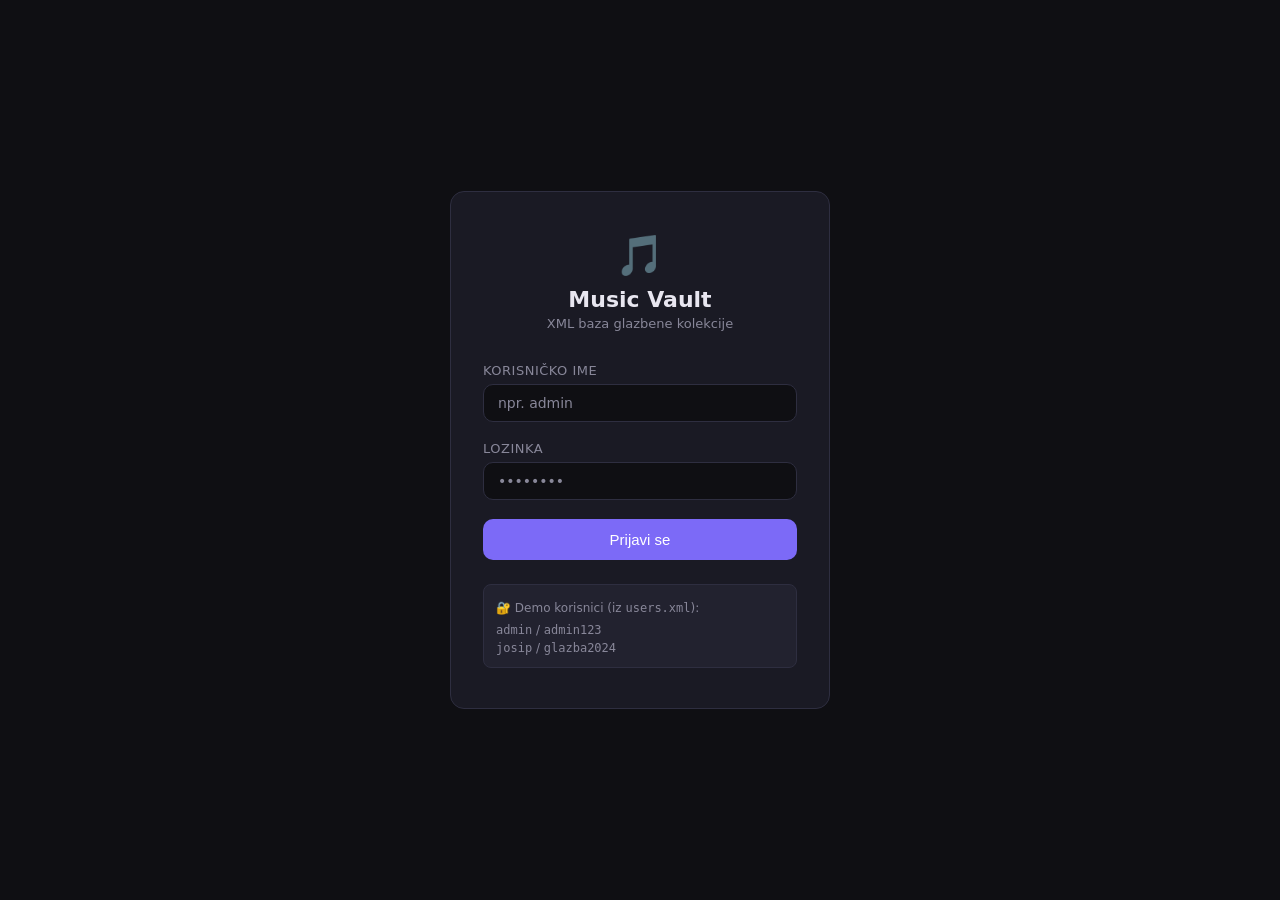
<file: index.html>
<!DOCTYPE html>
<html lang="hr">
<head>
  <meta charset="UTF-8">
  <meta name="viewport" content="width=device-width, initial-scale=1.0">
  <title>Music Vault — Prijava</title>
  <link rel="stylesheet" href="style.css">
</head>
<body>

<div class="login-wrap">
  <div class="login-card">

    <div class="brand">
      <span class="brand-icon">🎵</span>
      <h1>Music Vault</h1>
      <p>XML baza glazbene kolekcije</p>
    </div>

    <!-- Alert poruka (greška/uspjeh) -->
    <div id="alert" class="alert alert-error"></div>

    <!-- Login forma -->
    <div class="form-group">
      <label for="username">Korisničko ime</label>
      <input type="text" id="username" placeholder="npr. admin" autocomplete="username">
    </div>

    <div class="form-group">
      <label for="password">Lozinka</label>
      <input type="password" id="password" placeholder="••••••••" autocomplete="current-password">
    </div>

    <button class="btn btn-primary" id="loginBtn" onclick="handleLogin()">
      Prijavi se
    </button>

    <!-- Info box s demo korisnicima -->
    <div style="margin-top: 1.5rem; padding: 12px; background: var(--surface2);
                border-radius: 8px; border: 1px solid var(--border);">
      <p style="font-size: 12px; color: var(--muted); margin-bottom: 8px;">
        🔐 Demo korisnici (iz <code>users.xml</code>):
      </p>
      <p style="font-size: 12px; color: var(--muted);">
        <code>admin</code> / <code>admin123</code>
      </p>
      <p style="font-size: 12px; color: var(--muted);">
        <code>josip</code> / <code>glazba2024</code>
      </p>
    </div>

  </div>
</div>

<script src="app.js"></script>
<script>
  // Ako je već prijavljen, preskoči login
  if (getCurrentUser()) {
    window.location.href = 'dashboard.html';
  }

  // Login handler — čita username/password, poziva app.js authenticate()
  function handleLogin() {
    const username = document.getElementById('username').value.trim();
    const password = document.getElementById('password').value;
    const alert    = document.getElementById('alert');

    if (!username || !password) {
      showAlert(alert, 'Unesite korisničko ime i lozinku.');
      return;
    }

    // login() je definiran u app.js — uspoređuje s users.xml
    if (login(username, password)) {
      window.location.href = 'dashboard.html';
    } else {
      showAlert(alert, 'Pogrešno korisničko ime ili lozinka.');
      document.getElementById('password').value = '';
    }
  }

  // Enter tipka za login
  document.addEventListener('keydown', e => {
    if (e.key === 'Enter') handleLogin();
  });
</script>
</body>
</html>
</file>
<file: style.css>
* {
  margin: 0;
  padding: 0;
  box-sizing: border-box;
}

:root {
  --bg: #0f0f13;
  --surface: #1a1a24;
  --surface2: #22222f;
  --border: #2e2e40;
  --accent: #7c6af7;
  --accent2: #1d9e75;
  --danger: #e24b4a;
  --text: #e8e6f0;
  --muted: #888799;
  --radius: 10px;
}

body {
  background: var(--bg);
  color: var(--text);
  font-family: 'Segoe UI', system-ui, sans-serif;
  font-size: 15px;
  min-height: 100vh;
}

/* ── NAV ── */
nav {
  background: var(--surface);
  border-bottom: 1px solid var(--border);
  padding: 0 2rem;
  display: flex;
  align-items: center;
  justify-content: space-between;
  height: 56px;
}

nav .logo {
  font-size: 18px;
  font-weight: 600;
  color: var(--accent);
  letter-spacing: -0.3px;
}

nav .nav-links {
  display: flex;
  gap: 8px;
}

nav a {
  color: var(--muted);
  text-decoration: none;
  padding: 6px 14px;
  border-radius: 6px;
  font-size: 14px;
  transition: all 0.15s;
}

nav a:hover, nav a.active {
  color: var(--text);
  background: var(--surface2);
}

nav .logout-btn {
  background: none;
  border: 1px solid var(--border);
  color: var(--muted);
  padding: 6px 14px;
  border-radius: 6px;
  cursor: pointer;
  font-size: 14px;
  transition: all 0.15s;
}

nav .logout-btn:hover {
  border-color: var(--danger);
  color: var(--danger);
}

/* ── LAYOUT ── */
.page {
  max-width: 900px;
  margin: 0 auto;
  padding: 2rem 1.5rem;
}

.page-title {
  font-size: 22px;
  font-weight: 600;
  margin-bottom: 0.4rem;
}

.page-sub {
  color: var(--muted);
  font-size: 14px;
  margin-bottom: 2rem;
}

/* ── LOGIN ── */
.login-wrap {
  min-height: 100vh;
  display: flex;
  align-items: center;
  justify-content: center;
}

.login-card {
  background: var(--surface);
  border: 1px solid var(--border);
  border-radius: 14px;
  padding: 2.5rem 2rem;
  width: 380px;
}

.login-card .brand {
  text-align: center;
  margin-bottom: 2rem;
}

.login-card .brand-icon {
  font-size: 40px;
  margin-bottom: 8px;
  display: block;
}

.login-card h1 {
  font-size: 22px;
  font-weight: 600;
}

.login-card p {
  color: var(--muted);
  font-size: 13px;
  margin-top: 4px;
}

/* ── FORMS ── */
.form-group {
  margin-bottom: 1.2rem;
}

.form-group label {
  display: block;
  font-size: 13px;
  color: var(--muted);
  margin-bottom: 6px;
  text-transform: uppercase;
  letter-spacing: 0.5px;
}

.form-group input,
.form-group select,
.form-group textarea {
  width: 100%;
  background: var(--bg);
  border: 1px solid var(--border);
  color: var(--text);
  padding: 10px 14px;
  border-radius: var(--radius);
  font-size: 14px;
  font-family: inherit;
  transition: border-color 0.15s;
}

.form-group input:focus,
.form-group select:focus,
.form-group textarea:focus {
  outline: none;
  border-color: var(--accent);
}

.form-group input::placeholder {
  color: var(--muted);
}

.form-row {
  display: grid;
  grid-template-columns: 1fr 1fr;
  gap: 1rem;
}

/* ── BUTTONS ── */
.btn {
  display: inline-flex;
  align-items: center;
  gap: 8px;
  padding: 10px 20px;
  border-radius: var(--radius);
  font-size: 14px;
  font-weight: 500;
  cursor: pointer;
  border: none;
  transition: all 0.15s;
  text-decoration: none;
}

.btn-primary {
  background: var(--accent);
  color: #fff;
  width: 100%;
  justify-content: center;
  padding: 12px;
  font-size: 15px;
}

.btn-primary:hover {
  background: #6a58e0;
}

.btn-secondary {
  background: var(--surface2);
  color: var(--text);
  border: 1px solid var(--border);
}

.btn-secondary:hover {
  border-color: var(--accent);
  color: var(--accent);
}

.btn-danger {
  background: none;
  color: var(--danger);
  border: 1px solid var(--border);
  padding: 6px 12px;
  font-size: 13px;
}

.btn-danger:hover {
  border-color: var(--danger);
  background: rgba(226, 75, 74, 0.08);
}

/* ── ALERTS ── */
.alert {
  padding: 10px 14px;
  border-radius: var(--radius);
  font-size: 13px;
  margin-bottom: 1rem;
  display: none;
}

.alert.show { display: block; }

.alert-error {
  background: rgba(226, 75, 74, 0.12);
  border: 1px solid rgba(226, 75, 74, 0.3);
  color: #f09595;
}

.alert-success {
  background: rgba(29, 158, 117, 0.12);
  border: 1px solid rgba(29, 158, 117, 0.3);
  color: #5dcaa5;
}

/* ── FILTER BAR ── */
.filter-bar {
  display: flex;
  gap: 10px;
  margin-bottom: 1.5rem;
  flex-wrap: wrap;
}

.filter-bar input,
.filter-bar select {
  background: var(--surface);
  border: 1px solid var(--border);
  color: var(--text);
  padding: 8px 14px;
  border-radius: var(--radius);
  font-size: 14px;
  flex: 1;
  min-width: 160px;
}

.filter-bar input:focus,
.filter-bar select:focus {
  outline: none;
  border-color: var(--accent);
}

/* ── ALBUM GRID ── */
.album-grid {
  display: grid;
  grid-template-columns: repeat(auto-fill, minmax(240px, 1fr));
  gap: 1rem;
}

.album-card {
  background: var(--surface);
  border: 1px solid var(--border);
  border-radius: 12px;
  padding: 1.2rem;
  transition: border-color 0.15s;
}

.album-card:hover {
  border-color: var(--accent);
}

.album-cover {
  width: 100%;
  aspect-ratio: 1;
  border-radius: 8px;
  background: var(--surface2);
  display: flex;
  align-items: center;
  justify-content: center;
  font-size: 48px;
  margin-bottom: 1rem;
}

.album-title {
  font-size: 15px;
  font-weight: 600;
  margin-bottom: 4px;
}

.album-artist {
  color: var(--accent);
  font-size: 13px;
  margin-bottom: 8px;
}

.album-meta {
  display: flex;
  gap: 8px;
  flex-wrap: wrap;
  margin-bottom: 10px;
}

.tag {
  background: var(--surface2);
  border: 1px solid var(--border);
  color: var(--muted);
  padding: 2px 10px;
  border-radius: 20px;
  font-size: 12px;
}

.tag.genre {
  border-color: rgba(124, 106, 247, 0.4);
  color: #a99cf8;
}

.track-list {
  list-style: none;
  border-top: 1px solid var(--border);
  padding-top: 10px;
  margin-top: 4px;
}

.track-list li {
  display: flex;
  justify-content: space-between;
  font-size: 12px;
  color: var(--muted);
  padding: 3px 0;
}

.track-list li span.num {
  color: var(--border);
  min-width: 18px;
}

.track-list li span.dur {
  color: var(--surface2);
  /* will be set per-card background */
  color: var(--accent2);
}

.card-footer {
  display: flex;
  justify-content: space-between;
  align-items: center;
  margin-top: 10px;
  padding-top: 10px;
  border-top: 1px solid var(--border);
}

/* ── STATS BAR ── */
.stats-bar {
  display: grid;
  grid-template-columns: repeat(3, 1fr);
  gap: 1rem;
  margin-bottom: 2rem;
}

.stat-card {
  background: var(--surface);
  border: 1px solid var(--border);
  border-radius: var(--radius);
  padding: 1rem 1.2rem;
}

.stat-label {
  font-size: 12px;
  color: var(--muted);
  text-transform: uppercase;
  letter-spacing: 0.5px;
  margin-bottom: 4px;
}

.stat-value {
  font-size: 24px;
  font-weight: 600;
  color: var(--accent);
}

/* ── XML VIEWER ── */
.xml-viewer {
  background: var(--surface);
  border: 1px solid var(--border);
  border-radius: var(--radius);
  padding: 1rem;
  font-family: 'Cascadia Code', 'Fira Code', monospace;
  font-size: 12px;
  color: var(--muted);
  max-height: 260px;
  overflow-y: auto;
  white-space: pre;
  margin-top: 1.5rem;
}

.xml-viewer .xml-tag { color: #7c6af7; }
.xml-viewer .xml-attr { color: #ef9f27; }
.xml-viewer .xml-val { color: #5dcaa5; }
.xml-viewer .xml-comment { color: #444460; }

/* ── ADD FORM PAGE ── */
.form-card {
  background: var(--surface);
  border: 1px solid var(--border);
  border-radius: 14px;
  padding: 2rem;
  max-width: 620px;
}

.section-title {
  font-size: 14px;
  font-weight: 600;
  color: var(--muted);
  text-transform: uppercase;
  letter-spacing: 0.6px;
  margin: 1.5rem 0 1rem;
  padding-bottom: 6px;
  border-bottom: 1px solid var(--border);
}

.track-entry {
  background: var(--bg);
  border: 1px solid var(--border);
  border-radius: 8px;
  padding: 12px;
  margin-bottom: 8px;
  display: grid;
  grid-template-columns: 1fr auto auto;
  gap: 8px;
  align-items: center;
}

.track-entry input {
  background: var(--surface);
  border: 1px solid var(--border);
  color: var(--text);
  padding: 7px 12px;
  border-radius: 6px;
  font-size: 13px;
  font-family: inherit;
}

.track-entry input:focus {
  outline: none;
  border-color: var(--accent);
}

.empty-state {
  text-align: center;
  padding: 3rem 1rem;
  color: var(--muted);
}

.empty-state .icon { font-size: 48px; margin-bottom: 1rem; }
.empty-state p { font-size: 14px; }

/* ── XPATH SECTION ── */
.xpath-section {
  background: var(--surface);
  border: 1px solid var(--border);
  border-radius: var(--radius);
  padding: 1.2rem;
  margin-bottom: 1.5rem;
}

.xpath-section h3 {
  font-size: 13px;
  font-weight: 600;
  color: var(--muted);
  text-transform: uppercase;
  letter-spacing: 0.5px;
  margin-bottom: 0.8rem;
}

.xpath-examples {
  display: flex;
  gap: 6px;
  flex-wrap: wrap;
  margin-top: 8px;
}

.xpath-chip {
  background: var(--bg);
  border: 1px solid var(--border);
  color: var(--accent);
  padding: 4px 12px;
  border-radius: 20px;
  font-size: 12px;
  font-family: monospace;
  cursor: pointer;
  transition: all 0.15s;
}

.xpath-chip:hover {
  border-color: var(--accent);
  background: rgba(124, 106, 247, 0.08);
}

/* ── TABS ── */
.tabs {
  display: flex;
  gap: 4px;
  border-bottom: 1px solid var(--border);
  margin-bottom: 1.5rem;
}

.tab {
  padding: 8px 16px;
  font-size: 14px;
  cursor: pointer;
  color: var(--muted);
  border-bottom: 2px solid transparent;
  margin-bottom: -1px;
  transition: all 0.15s;
}

.tab.active {
  color: var(--accent);
  border-bottom-color: var(--accent);
}

.tab-content { display: none; }
.tab-content.active { display: block; }
</file>
